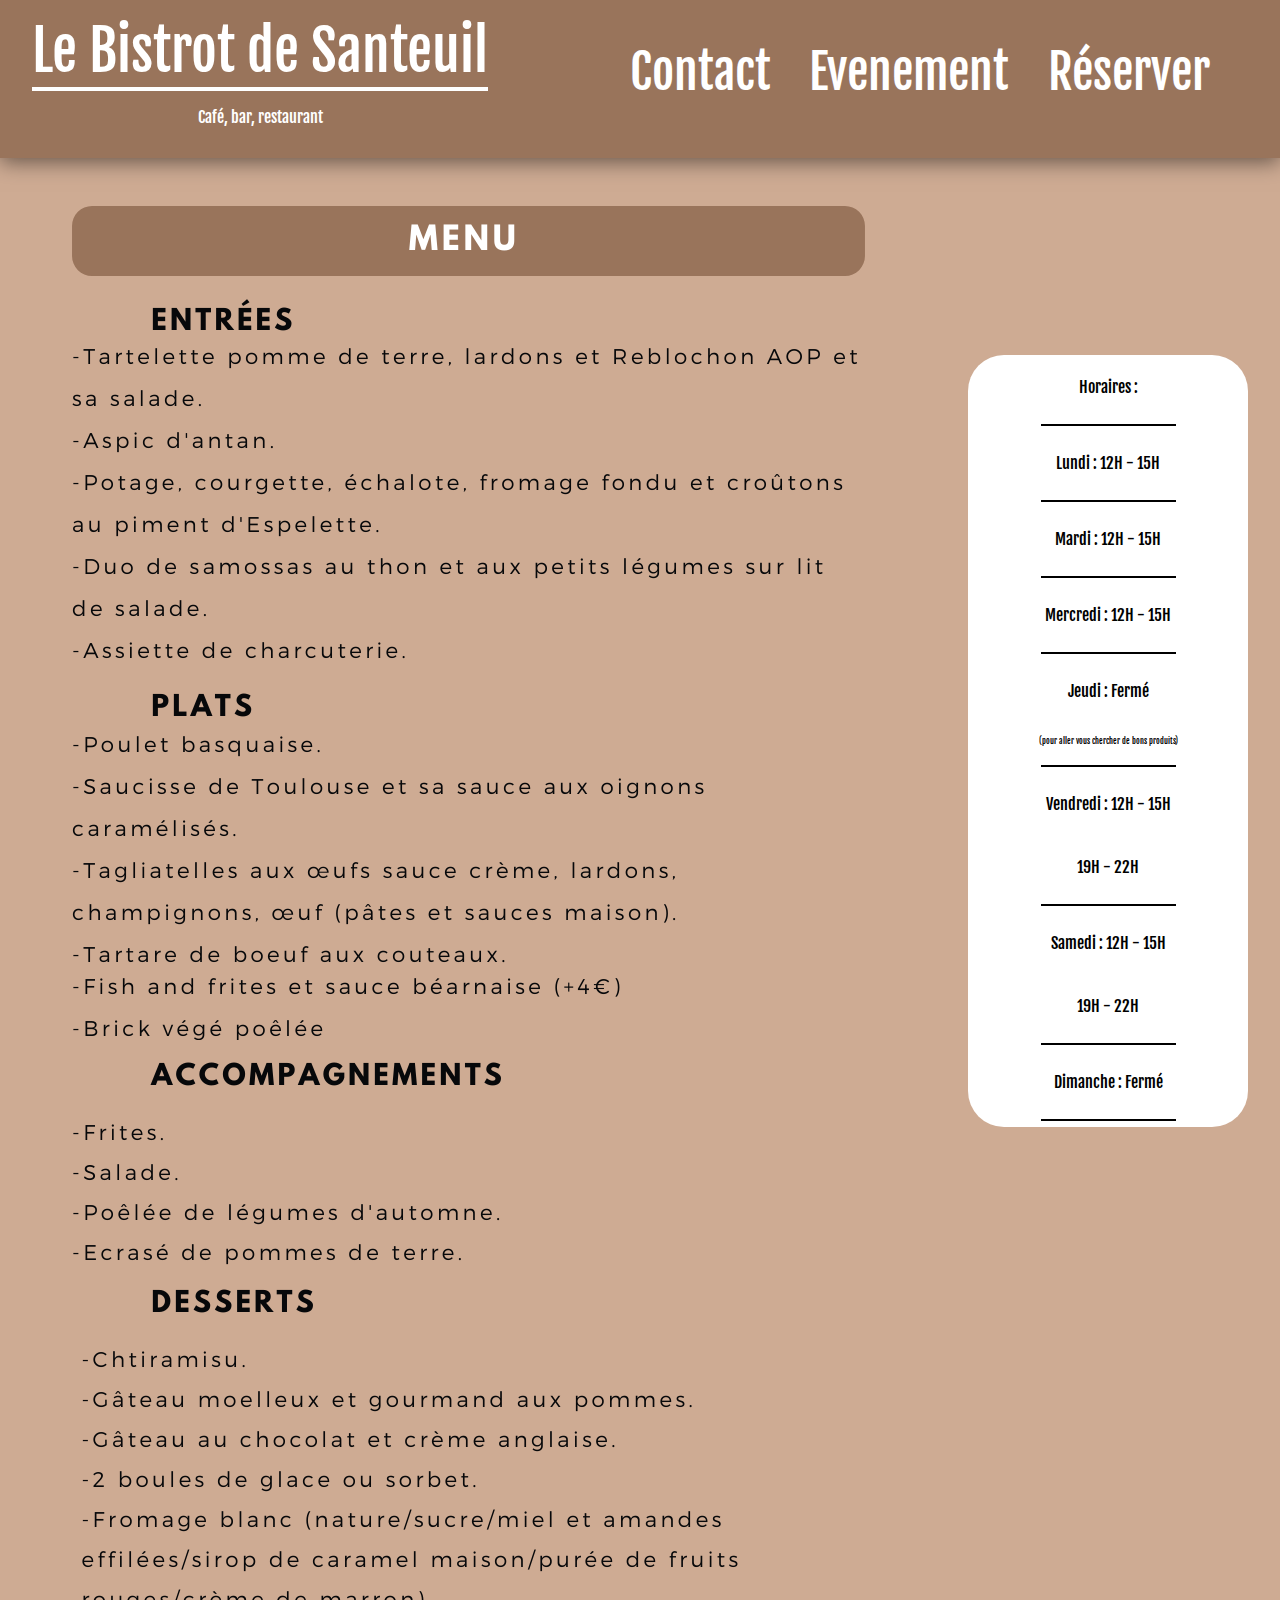
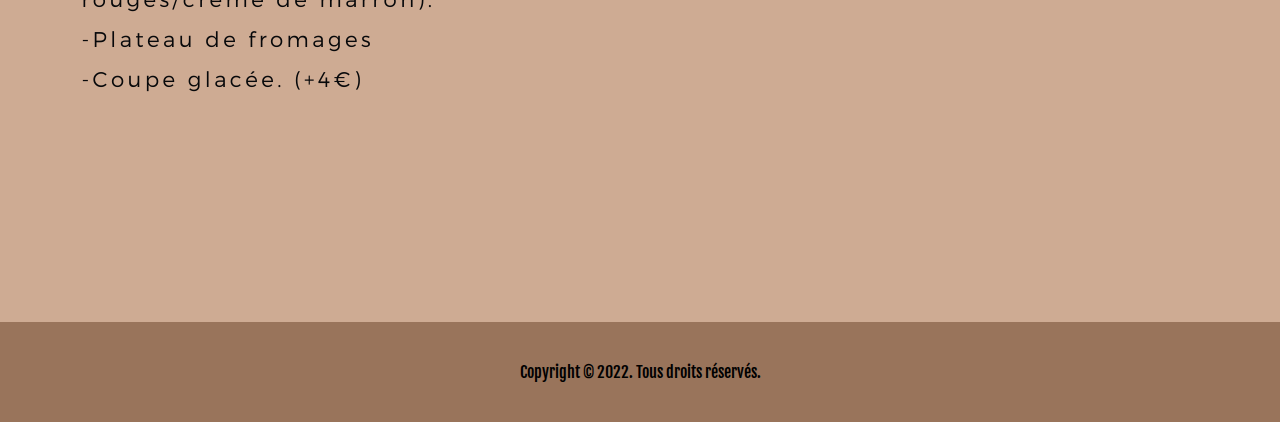
<file: Projet web/index.html>
<!DOCTYPE html>
<html>
<head>
	<meta charset="utf-8">
	<meta name="viewport" content="width=device-width, initial-scale=1">
	<title>Le Bistrot de Santeuil</title>
	<link rel="icon" type="image/png" href="images/couverts.png"/>
	<link rel="stylesheet" type="text/css" href="css/style.css">
	<style>
        @import url('https://fonts.googleapis.com/css2?family=Fjalla+One&display=swap%27');
	</style>
</head>
<body>
	
	    <header>
        <div class="container-header">
            <div class="title">
                <h1><a href="index.html">Le Bistrot de Santeuil</a></h1>
                <div class="line"></div>
                <p>Café, bar, restaurant</p>
            </div>

            <nav class="navbar">
                <div class="nav-links">
                    <ul>
                        <li><a href="contact.html">Contact</a></li>
                        <li><a href="evenement.html">Evenement</a></li>
                        <li><a href="reservation.html">Réserver</a></li>
                    </ul>    
                </div>
            </nav>

            <div class="burger-logo">
                <span></span>
            </div>

        </div>
    </header>
	
	<main class="main">
		<div id="main_index">
		<figure id="menuphone_index">
			<img src="images/menu1.png" alt="menu1" class="menutel">
			<img src="images/menu2.png" alt="menu2" class="menutel">
		</figure>

		<aside id="horraires_index">
			<p>Horaires :</p>
			<div class="blackbarre"></div>
			<p>Lundi : 12H - 15H</p>
			<div class="blackbarre"></div>
			<p>Mardi : 12H - 15H</p>
			<div class="blackbarre"></div>
			<p>Mercredi : 12H - 15H</p>
			<div class="blackbarre"></div>
			<p>Jeudi : Fermé</p>
			<p id="products">(pour aller vous chercher de bons produits)</p>
			<div class="blackbarre"></div>
			<p>Vendredi : 12H - 15H</p>
			<p>19H - 22H</p>
			<div class="blackbarre"></div>
			<p>Samedi : 12H - 15H</p>
			<p>19H - 22H</p>
			<div class="blackbarre"></div>
			<p>Dimanche : Fermé</p>
			<div class="blackbarre"></div>
		</aside>
		<figure id="menudesktop_index">
			<img src="images/menu1desktop.png" alt="menu1">
			<img src="images/menu2desktop.png" alt="menu2">
		</figure>
	</div>
	</main>

	<footer>
        <p>Copyright &copy 2022. Tous droits réservés.</p>
    </footer>

<script>
    const menuHamburger = document.querySelector(".burger-logo")
    const navLinks = document.querySelector(".nav-links")
    const mobile_main = document.querySelector(".main")

    menuHamburger.addEventListener('click',()=>{
    navLinks.classList.toggle('mobile-menu')
    mobile_main.classList.toggle('mobile-main')
    })
</script>

</body>
</html>
</file>
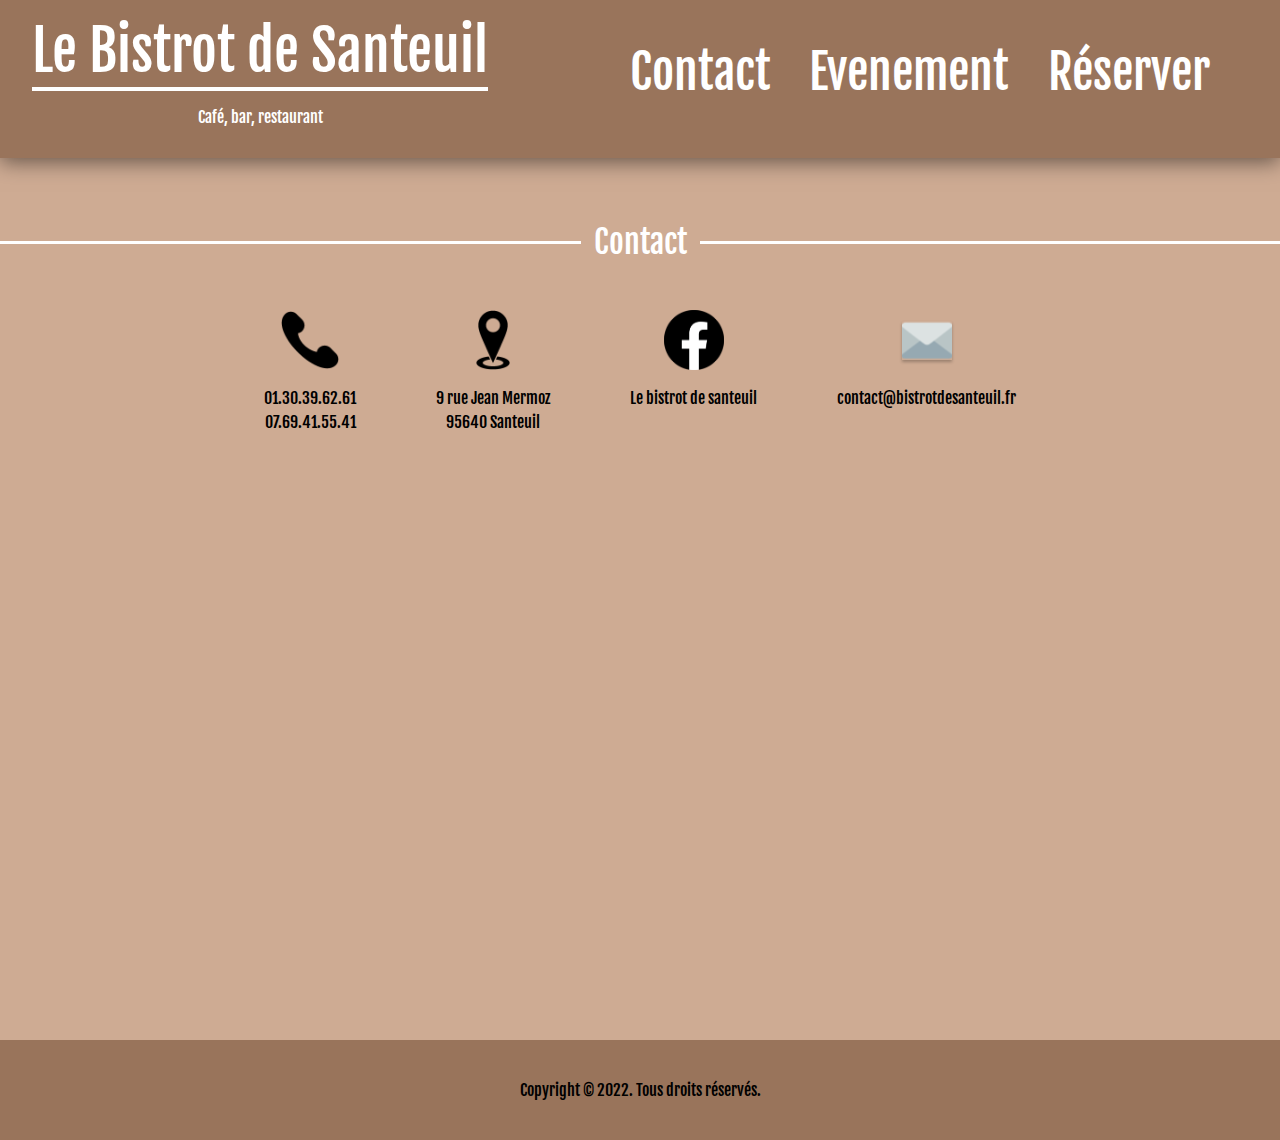
<file: Projet web/contact.html>
<!DOCTYPE html>
<html lang="fr">
<head>
    <meta charset="UTF-8">
    <meta name="viewport" content="width=device-width, initial-scale=1.0">
    <link rel="stylesheet" href="css/style.css">
    <title>Contact</title>
    <link rel="icon" type="image/png" href="images/couverts.png"/>
    <style>
        @import url('https://fonts.googleapis.com/css2?family=Fjalla+One&display=swap');
    </style>
</head>
<body>
    <header>
        <div class="container-header">
            <div class="title">
                <h1><a href="index.html">Le Bistrot de Santeuil</a></h1>
                <div class="line"></div>
                <p>Café, bar, restaurant</p>
            </div>

            <nav class="navbar">
                <div class="nav-links">
                    <ul>
                        <li><a href="contact.html">Contact</a></li>
                        <li><a href="evenement.html">Evenement</a></li>
                        <li><a href="reservation.html">Réserver</a></li>
                    </ul>    
                </div>
            </nav>

            <div class="burger-logo">
                <span></span>
            </div>

        </div>
    </header>
    
    <main class="main">
        <div class="container-main-contact">
            <div class="barre">
                <div class="barre-gauche">
                </div>
                <p>Contact</p>
                <div class="barre-droite"></div>   
            </div>

            <div class="container-contact">

                <figure class="figure-contact">
                    <img src="images/telephone-receiver-emoji-by-twitter.png " alt="06 95 90 74 14">
                    <figcaption>
                        <p><a href="tel:+330130396261">01.30.39.62.61</a></p>
                        <p><a href="tel:+330769415541">07.69.41.55.41</a></p>
                    </figcaption>
                </figure>

                <figure class="figure-contact">
                    <img src="images/gps_PNG9.png" alt="9 rue jean Mermoz 95640 Santeuil"> 
                    <figcaption class="adresse">
                        <p>9 rue Jean Mermoz</p>
                        <p>95640 Santeuil</p>
                    </figcaption>
                </figure>

                <figure class="figure-contact">
                    <img src="images/Facebook_Logo_2019.png" alt="Le bistrot de Santeuil">
                    <figcaption>
                        <p><a href="https://www.facebook.com/bistrotdesanteuil"  target="_blank">Le bistrot de santeuil</a></p>
                    </figcaption>
                </figure>

                <figure class="figure-contact">
                    <img src="images/mail.svg" alt="Le bistrot de Santeuil">
                    <figcaption>
                        <p class="mail"><a href="mailto:contact@bistrotdesanteuil.fr">contact@bistrotdesanteuil.fr</a></p>
                    </figcaption>
                </figure>


            </div>

            <div class="container-map">
                <iframe src="https://www.google.com/maps/embed?pb=!1m18!1m12!1m3!1d2611.0020356604614!2d1.9495445999999998!3d49.124596499999996!2m3!1f0!2f0!3f0!3m2!1i1024!2i768!4f13.1!3m3!1m2!1s0x47e6f1e872f7f397%3A0x88499999753bce39!2sLe%20Bistrot%20de%20Santeuil!5e0!3m2!1sfr!2sfr!4v1668244477177!5m2!1sfr!2sfr" width="600" height="450" style="border:0;" allowfullscreen="" loading="lazy" referrerpolicy="no-referrer-when-downgrade"></iframe>
            </div>

        </div>
    </main>

    <footer>
        <p>Copyright &copy 2022. Tous droits réservés.</p>
    </footer>

<script>
    const menuHamburger = document.querySelector(".burger-logo")
    const navLinks = document.querySelector(".nav-links")
    const mobile_main = document.querySelector(".main")

    menuHamburger.addEventListener('click',()=>{
    navLinks.classList.toggle('mobile-menu')
    mobile_main.classList.toggle('mobile-main')
    })
</script>

</body>
</html>
</file>
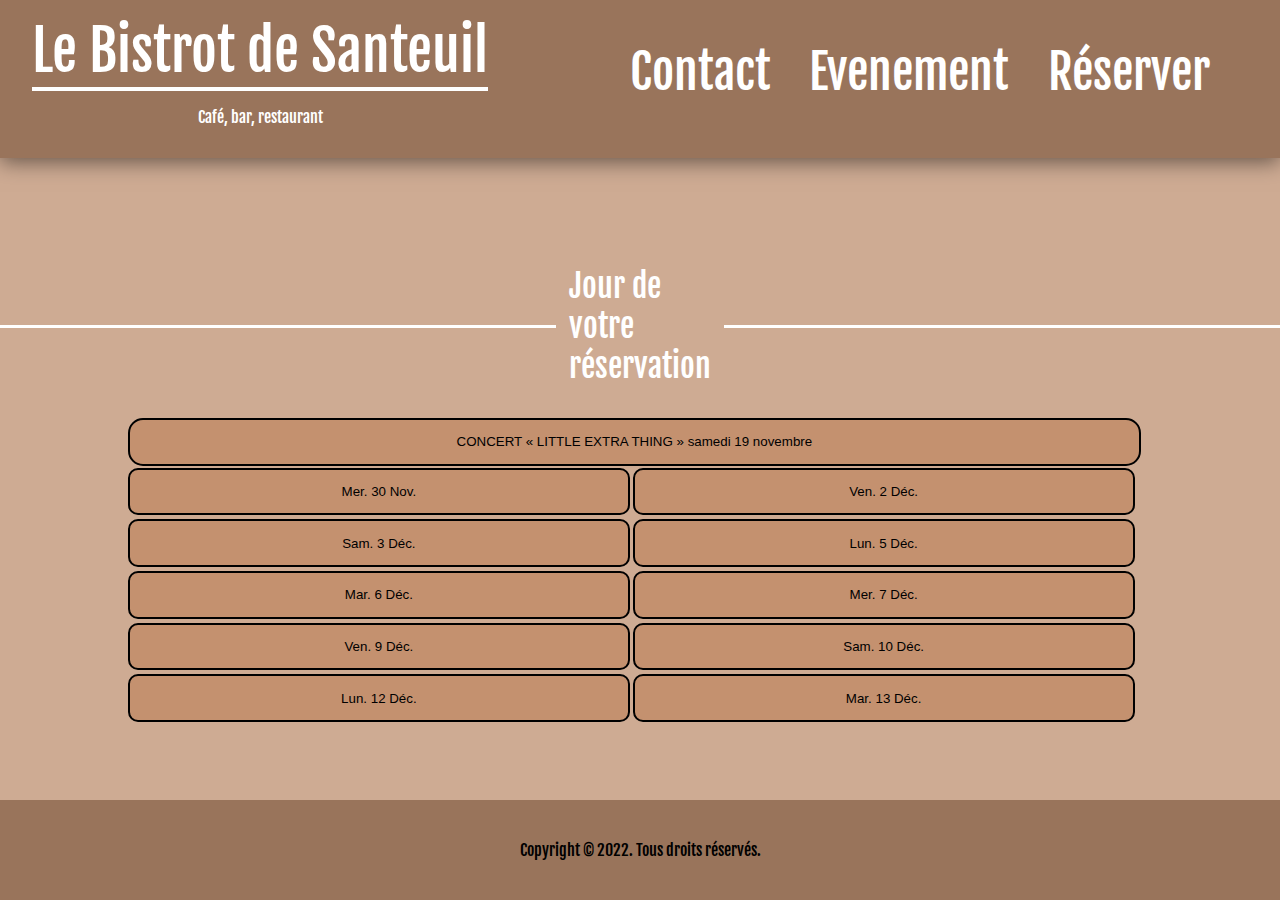
<file: Projet web/reservation.html>
<!DOCTYPE html>
<html lang="fr">
<head>
    <meta charset="UTF-8">
    <meta name="viewport" content="width=device-width, initial-scale=1.0">
    <title>Réserver</title>
    <link rel="stylesheet" href="css/style.css"/>
    <link rel="icon" type="image/png" href="images/couverts.png"/>
    <style>
        @import url('https://fonts.googleapis.com/css2?family=Fjalla+One&display=swap');
    </style>
</head>
<body class="body-eve">
    <header>
        <div class="container-header">
            <div class="title">
                <h1><a href="index.html">Le Bistrot de Santeuil</a></h1>
                <div class="line"></div>
                <p>Café, bar, restaurant</p>
            </div>

            <nav class="navbar">
                <div class="nav-links">
                    <ul>
                        <li><a href="contact.html">Contact</a></li>
                        <li><a href="evenement.html">Evenement</a></li>
                        <li><a href="reservation.html">Réserver</a></li>
                    </ul>    
                </div>
            </nav>

            <div class="burger-logo">
                <span></span>
            </div>

        </div>
    </header>
    <main class="main">
        <section class="reservation-container">

            <div class="barre">
                <div class="barre-gauche">
                </div>
                <p>Jour de votre réservation</p>
                <div class="barre-droite"></div>   
            </div>

            <div class="reservation_btn_haut"> <!-- Evènement concert -->
                <button>
                    <p>CONCERT « LITTLE EXTRA THING » samedi 19 novembre</p>
                </button>
            </div>
            <div class="reservation_btn">
                <button>
                    <p>Mer. 30 Nov.</p>
                 </button>
                 <button>
                    <p>Ven. 2 Déc.</p>
                 </button>
                 <button>
                    <p>Sam. 3 Déc.</p>
                 </button>
                 <button>
                    <p>Lun. 5 Déc.</p>
                 </button>
                 <button>
                    <p>Mar. 6 Déc.</p>
                 </button>
                <button>
                    <p>Mer. 7 Déc.</p>
                </button>
                <button>
                    <p>Ven. 9 Déc.</p>
                </button>
                <button>
                    <p>Sam. 10 Déc.</p>
                </button>
                <button>
                    <p>Lun. 12 Déc.</p>
                </button>
                <button>
                    <p>Mar. 13 Déc.</p>
                </button>
            </div>
        </section>
    </main>

    <footer class="footer-evenement">
        <p>Copyright &copy 2022. Tous droits réservés.</p>
    </footer>

    <script>
        const menuHamburger = document.querySelector(".burger-logo")
        const navLinks = document.querySelector(".nav-links")
        const mobile_main = document.querySelector(".main")
    
        menuHamburger.addEventListener('click',()=>{
        navLinks.classList.toggle('mobile-menu')
        mobile_main.classList.toggle('mobile-main')
        })
    </script>
</body>
</html>
</file>
<file: Projet web/css/style.css>
/* TEL */
html{
    height: 100%;
}
a{
    text-decoration: none;
    color: white;
}
nav li:hover{
    text-decoration: underline;
    text-decoration-thickness: 5px;
}

.image{
    width: 40%;
    margin: auto;
    box-shadow: 5px 5px 20px rgba(0, 0, 0, 0.5);
}
#img{
    display: flex;
    align-items: center;
    flex-direction: column;
}

.text_demander{
    display: flex;
    align-items: center;
    flex-direction: column;
}

.botton:hover {
    background-color: #bd8e70;
}
#foot {
    width: 100%;
    height: 100px;
    background-color: #99745B;
    margin-top: 2em;
    display: flex;
    justify-content: center;
    align-items: center;
}

#menudesktop_index{
    display: none;
}
.menutel{
    width: 100%;
}
#menuphone_index{
    margin: 0;
    display: flex;
    flex-direction: column;
}
#horraires_index p{
    color: black;
 }
 #horraires_index{
    background-color: white;
    border-radius: 36px;
    width: 280px;
    height: 772px;
    margin: 80px auto 80px auto;
    align-self: flex-start;
    display: flex;
    flex-direction: column;
    justify-content: space-around;
    align-items: center;
 }
.blackbarre{
    border-bottom: 2px solid black;
    width: 135px;
}
#products{
    font-size: 8px;
}

body{
    box-sizing: border-box;
    padding: 0;
    margin: 0;
    font-family: 'Fjalla One', sans-serif;
    background-color: #ceab93;
}

header {
    height: 158px;
    background-color: #99745B;
    color: white;
    box-shadow: 0px 4px 20px rgb(0, 0, 0, 0.5);
}
footer {
    width: 100%;
    height: 100px;
    background-color: #99745B;
    margin-top: 2em;
    display: flex;
    justify-content: center;
    align-items: center;
}

.container-header {
    width: 320px;
    height: 100%;
    margin: auto;
    display: flex;
    align-items: center;
    justify-content: space-between;
}

.title {
    display: flex;
    flex-direction: column;
    order: 1;
}

.line {
    border: 2px solid #FFFFFF;
    margin-top: 16px;
}

header .title h1 {
    margin: 0;
    font-family: 'Fjalla One';
    font-style: normal;
    font-weight: 400;
    font-size: 32px;
    line-height: 40px;
}

header .title p {
    margin: 16px 0 0 0;
    font-family: 'Fjalla One';
    font-style: normal;
    font-weight: 400;
    font-size: 16px;
    line-height: 20px;
    text-align: center;
}

/* Burger */


.burger-logo {
    width: 39px;
    height: 30px;
    cursor: pointer;
    position: relative;
}

.burger-logo span {
    display: block;
    width: 100%;
    height: 3px;
    background-color: white;
    position: absolute;
    top: 50%;
    transform: translateY(-50%);
}

.burger-logo span::before, .burger-logo span::after {
    content: '';
    position: absolute;
    width: 100%;
    height: 3px;
    background-color: white;
}

.burger-logo span::before {
    transform: translateY(-12px);
}

.burger-logo span::after {
    transform: translateY(12px);
}

/* Menu burger mobile */

.nav-links {
    position: absolute;
    width: 100%;
    height: 150px;
    top: 160px;
    left: 0;
    display: flex;
    justify-content: center;
    align-items: center;
    margin-left: -100%;
    transition: all 0.3s ease;
}

.main {
    transition: all 0.3s ease;
}

.nav-links ul {
    display: flex;
    flex-direction: column;
    align-items: center;
    padding: 0;
}

.nav-links ul li {
    font-size: 1.2em;
}

.mobile-menu {
    margin-left: 0;
}

.mobile-main {
    margin-top: 150px;
}

.nav-links ul li {
    list-style: none;
    padding-bottom: 15px;
}

.nav-links ul li a{
    color: white;
    text-decoration: none;
}

/*Main contact*/

.barre {
    display: flex;
    align-items: center;
    justify-content: space-between;
    color: white;
}

.barre-gauche {
    height: 3px;
    width: 135px;
    margin-right: 13px;
    background-color: white;
}

.barre-droite {
    height: 3px;
    width: 135px;
    margin-left: 13px;
    background-color: white;
}

/* Info contact */

.figure-contact img {
    width: 60px;
    height: 60px;
}

.container-contact {
    display: flex;
    flex-direction: column;
    align-items: center;
}

.figure-contact {
    display: flex;
    flex-direction: column;
    align-items: center;
}

figcaption {
    margin: 0;
    padding-top: 1em;
    text-align: center;
}

figcaption p {
    margin: 0;
    line-height: 1.5em;
    text-decoration: none;
    color: black;
}

figcaption p a {
    color: black;
    text-decoration: none;
}

.container-map iframe{
    display: none;
}

/* Main reservation */

.reservation-container {
display: flex;
}

.reservation-container h3{
    color: white;
}

.reservation-container{
    display: flex;
    flex-direction: column;
    width: 100%;
    height: 100%;

}
.reservation_btn button{
    width: 49%;
    margin: auto;
}

.reservation_btn_haut {
    width: 80%;
    margin: auto;
}

.reservation_btn_haut button{
    width: 98.9%;
    border: 2px solid black;
    border-radius: 15px;
    background-color: #c4916f;
    cursor: pointer;
}

.texte2 {
    font-size: 1.2em;
}

.reservation_btn {
    width: 80%;
    margin: auto;
}

.reservation_btn button {
    background-color: #c4916f;
    border: 2px solid black;
    border-radius: 10px;
    margin: 2px 0px;
    cursor: pointer;
}

.body-eve {
    display: flex;
    flex-direction: column;
    justify-content: space-between;
    height: 100%;
}


/*Evènement main*/


.input {
    height: 30px;
    width: 300px;
    margin: 5px 0 20px 0;
    text-align: center;
}

.send {
    padding: 10px 75px;
}




/* BUREAU */

@media screen and (min-width: 600px) {

    .barre_gauche {
        height: 3px;
        width: 100%;
        background-color: white;
    }
    
    .barre_droite {
        height: 3px;
        width: 100%;
        background-color: white;
    }
    .barre{
        display: flex;
        flex-wrap: nowrap;
        color: #FFFFFF;
        justify-content: center;
        align-items: center;
    }
    .image{
        width: 300px;
        height: 400px;

    }
    #img{
        display: flex;
        justify-content:space-around;
        flex-wrap: wrap;
        flex-direction: row;
        
    }
    .nos-contact-titre{
        font-weight: unset; 
        font-size: 32px;
        white-space: nowrap;
        text-align: center;
    }
    .text_demander{
        display: flex;
        align-items: center;
        flex-direction: column;
    }

    #botton{
        height:50px ;
        width: 150px;
    }




    /*Main index*/

    #main_index{
    display: flex;
    flex-direction: row-reverse;
    justify-content: space-around;
    }
     #horraires_index{
    background-color: white;
    border-radius: 36px;
    width: 280px;
    height: 772px;
    margin: 0;
    margin-top: 165px;
    align-self: flex-start;
    display: flex;
    flex-direction: column;
    justify-content: space-around;
    align-items: center;
    }

    #menudesktop_index{
        display: flex;
        flex-direction: column;
    }

    #menuphone_index{
        display: none;
    }

    /* Main contact */

    main {
        padding-top: 2em;
    }

    .container-contact {
        flex-direction: row;
        justify-content: center;
    }

    .container-map {
        width: fit-content;
        margin: 70px auto;
    }

    .barre p {
        font-size: 2em;
    }

    .barre-droite, .barre-gauche {
        width: 100%;
    }

    .figure-contact {
        height: 124px;
    }

    .container-map iframe{
        display: block;
    }

    /* Header */

    .burger-logo {
        display: none;
    }

    .container-header {
        width: 95%;
        height: 100%;
        margin: auto;
        display: flex;
        align-items: center;
        justify-content: space-between;
    }

    .title {
        order: -1;
    }

    header .title h1 {
        font-weight: 400;
        font-size: 56px;
    }

    .nav-links {
        position: inherit;
        background-color: inherit;
        width:fit-content;
        height: fit-content;
        margin-left: auto;
    }

    .nav-links ul{
        display: flex;
        position: inherit;
        flex-direction: row;
    }


    .nav-links ul li {
        padding-right: 2em;
        list-style: none;
    }

    .nav-links ul li a {
        color: white;
        text-decoration: none;
        font-size: 48px;
    }

    /*Main réservation*/

    .barre {
        width: 100%;
    }

}
</file>
